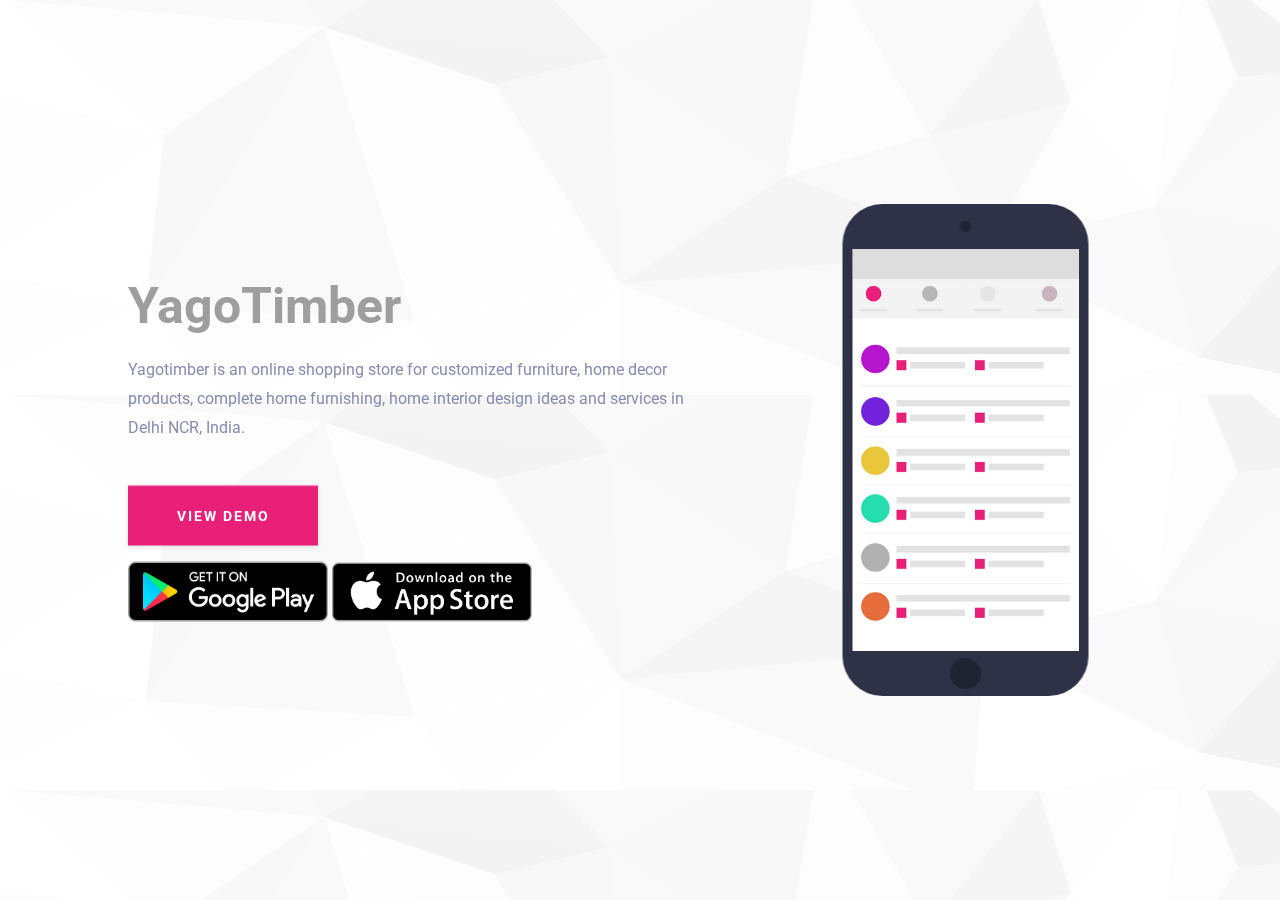
<file: index.html>
<!doctype html>
<html lang="en" class="no-js">
<head>
	<meta charset="UTF-8">
	<meta name="viewport" content="width=device-width, initial-scale=1">

	<link href='http://fonts.googleapis.com/css?family=Roboto:400,100,700' rel='stylesheet' type='text/css'>
	<link rel="icon" href="img/favicon.ico">
	<link rel="stylesheet" href="css/reset.css"> <!-- CSS reset -->
	<link rel="stylesheet" href="css/style.css"> <!-- Resource style -->

	<script src="js/modernizr.js"></script> <!-- Modernizr -->

	<title>Yagotimber</title>
</head>
<body>
	<header class="cd-header">
		<div id="cd-logo"><img src="img/cd-logo.svg" alt="Logo"></div>
		<div id="cd-action">
            <!--<a target="_blank" href="https://play.google.com/store/apps/details?id=com.ionicframework.yagostudiofrontend349326" class="btn">Download</a>-->

            <a target="_blank" href="https://play.google.com/store/apps/details?id=com.ionicframework.yagostudiofrontend349326"><img src="img/google-play-badge.png" alt="" width="150"></a>

            <a target="_blank" href="https://play.google.com/store/apps/details?id=com.ionicframework.yagostudiofrontend349326"><img src="img/app-store%20(1).png" alt="" width="150"></a>

        </div>

	</header>

	<main class="cd-main-content">
		<div class="cd-product-intro">
			<h1>YagoTimber</h1>
			<p>Yagotimber is an online shopping store for customized furniture, home decor products, complete home furnishing, home interior design ideas and services in Delhi NCR, India.</p>
			<!--<div class="cd-triggers">-->

            <a href="#cd-product-tour" class="btn salmon" data-type="cd-tour">View Demo</a>
            <br>
            <br>

				<a target="_blank" href="https://play.google.com/store/apps/details?id=com.ionicframework.yagostudiofrontend349326"><img src="img/google-play-badge.png" alt="" width="200"></a>

            <a target="_blank" href="https://play.google.com/store/apps/details?id=com.ionicframework.yagostudiofrontend349326"><img src="img/app-store%20(1).png" alt="" width="200"></a>


			<!--</div>-->
		</div> <!-- cd-product-intro -->

		<div id="cd-product-tour">
			<ul>
				<li class="cd-single-item cd-active">
					<div class="cd-caption">
						<h2>Schedule appointment: </h2>
						<p>Schedule an appointment with YAGO designers and share your requirements and budget.
						</p>
					</div>
					<div class="cd-image-container">
						<div>
							<div class="cd-phone-frame"></div>
							<div class="cd-image-wrapper">
								<img src="img/slide1.png" data-video="video/video-1" alt="Screen Preview 1">
							</div>
						</div>
					</div>
				</li>
				<li class="cd-single-item cd-not-visible cd-move-right">
					<div class="cd-caption">
						<h2>Design visualization</h2>
						<p>The designer works on your requirements and prepares design concept visualization specifically for your space along with approximate BOQ. This helps you get a clear idea, what exactly Yagotimber is likely to provide you within the approximate budget. This process usually takes 48 hours from the date of the meeting.
						</p>
					</div>
					<div class="cd-image-container">
						<div>
							<div class="cd-phone-frame"></div>
							<div class="cd-image-wrapper">
								<img src="img/slide2.png" data-video="video/video-2" alt="Screen Preview 2">
							</div>
						</div>
					</div>
				</li>
				<li class="cd-single-item cd-not-visible cd-move-right">
					<div class="cd-caption">
						<h2>Concept Design:</h2>
						<p>Get fully customized 2D and 3D designs as per your requirements along with an exact BOQ as per the finalized designs. This will approximately take 3-4 weeks depending on the size of the apartment and scope of work.
						</p>
					</div>
					<div class="cd-image-container">
						<div>
							<div class="cd-phone-frame"></div>
							<div class="cd-image-wrapper">
								<img src="img/slide3.png" data-video="video/video-3" alt="Screen Preview 3">
							</div>
						</div>
					</div>
				</li>

                <li class="cd-single-item cd-not-visible cd-move-right">
                    <div class="cd-caption">
                        <h2>Execution:</h2>
                        <p>A Project manager and his team of Implementation experts will be assigned to you, to implement the designs as per the specifications. Everything will be delivered to your doorstep and assembled in 4-6 weeks (from the date of final design approval), to help translate the 3D look into reality.
                        </p>
                    </div>
                    <div class="cd-image-container">
                        <div>
                            <div class="cd-phone-frame"></div>
                            <div class="cd-image-wrapper">
                                <img src="img/slide3.png" data-video="video/video-3" alt="Screen Preview 3">
                            </div>
                        </div>
                    </div>
                </li>

                <li class="cd-single-item cd-not-visible cd-move-right">
                    <div class="cd-caption">
                        <h2>Sit, back & Relax</h2>
                        <p>You will get regular updates of project development, along with WIP images.
                        </p>
                    </div>
                    <div class="cd-image-container">
                        <div>
                            <div class="cd-phone-frame"></div>
                            <div class="cd-image-wrapper">
                                <img src="img/slide3.png" data-video="video/video-3" alt="Screen Preview 3">
                            </div>
                        </div>
                    </div>
                </li>



            </ul>
		</div> <!-- cd-product-tour -->

		<div class="cd-slider-nav">
			<a class="cd-prev" href="#0">Previous</a>
			<a class="cd-next" href="#0">Next</a>
		</div> <!-- cd-slider-nav -->

		<div class="cd-loader"></div> <!-- top loading bar -->
	</main>
<script src="js/jquery-2.1.1.js"></script>
<script src="js/main.js"></script> <!-- Resource jQuery -->
</body>
</html>
</file>
<file: css/style.css>
/* --------------------------------

Primary style

-------------------------------- */
html * {
  -webkit-font-smoothing: antialiased;
  -moz-osx-font-smoothing: grayscale;
}

*, *::after, *::before {
  -webkit-box-sizing: border-box;
  -moz-box-sizing: border-box;
  box-sizing: border-box;
}

*::after, *::before {
  content: '';
}

body {
  font-size: 100%;
  font-family: "Roboto", sans-serif;
  color: #878cb0;
  /*background-color: #3f435f;*/
  background: url("../img/bg-footer.png");
}

a {
  color: #f58780;
  text-decoration: none;
}

img {
  max-width: 100%;
}

h1, h2 {
  color: #9E9E9E;
}

/* --------------------------------

Modules - reusable parts of our design

-------------------------------- */
.btn {
  display: inline-block;
  text-align: center;
  text-transform: uppercase;
  font-weight: bold;
  font-size: 12px;
  font-size: 0.75rem;
  color: #ffffff;
  background-color: #696f9b;
  box-shadow: 0 1px 6px rgba(0, 0, 0, 0.1), inset 0 1px 0 rgba(255, 255, 255, 0.2);
  -webkit-transition: background-color 0.2s;
  -moz-transition: background-color 0.2s;
  transition: background-color 0.2s;
}
.no-touch .btn:hover {
  background-color: #787ea5;
}
.btn.salmon {
  background-color: #E82078;
}
.no-touch .btn.salmon:hover {
  background-color: #e86ea2;

}
@media only screen and (min-width: 1070px) {
  .btn {
    font-size: 14px;
    font-size: 0.875rem;
    letter-spacing: 2px;
  }
}

/* --------------------------------

Main components

-------------------------------- */
html, body {
  /* important for .cd-main-content 100% height to work */
  height: 100%;
}

.cd-header {
  position: fixed;
  top: 0;
  left: 0;
  z-index: 3;
  width: 100%;
  height: 50px;
  background-color: #2b2d40;
  overflow: hidden;
  /* Force Hardware Acceleration in WebKit */
  -webkit-transform: translateZ(0);
  -moz-transform: translateZ(0);
  -ms-transform: translateZ(0);
  -o-transform: translateZ(0);
  transform: translateZ(0);
  -webkit-backface-visibility: hidden;
  backface-visibility: hidden;
  -webkit-transform: translateY(-100%);
  -moz-transform: translateY(-100%);
  -ms-transform: translateY(-100%);
  -o-transform: translateY(-100%);
  transform: translateY(-100%);
  -webkit-transition: -webkit-transform 0.3s;
  -moz-transition: -moz-transform 0.3s;
  transition: transform 0.3s;
}
.cd-header:after {
  content: "";
  display: table;
  clear: both;
}
.cd-header #cd-logo {
  float: left;
  margin: 18px 0 0 5%;
}
.cd-header #cd-logo img {
  display: block;
  width: 60px;
  height: 18px;
}
.cd-header #cd-action {
  display: inline-block;
  float: right;
  margin: 10px 5% 0 0;
}
.cd-header .btn {
  height: 30px;
  line-height: 30px;
  padding: 0 2em;
}
.cd-header.slide-down {
  -webkit-transform: translateY(0);
  -moz-transform: translateY(0);
  -ms-transform: translateY(0);
  -o-transform: translateY(0);
  transform: translateY(0);
}
@media only screen and (min-width: 1070px) {
  .cd-header {
    height: 90px;
    background-color: transparent;
  }
  .cd-header #cd-logo {
    margin-top: 32px;
    font-size: 28px;
    font-size: 1.75rem;
  }
  .cd-header #cd-logo img {
    width: 80px;
    height: 25px;
  }
  .cd-header #cd-action {
    margin: 20px 5% 0 0;
  }
  .cd-header .btn {
    height: 50px;
    line-height: 50px;
  }
}

.cd-main-content {
  overflow: hidden;
  max-width: 1440px;
  margin: 0 auto;
}
@media only screen and (min-width: 1070px) {
  .cd-main-content {
    position: relative;
    height: 100%;
    min-height: 500px;
    padding: 0 10%;
  }
}

.cd-product-intro {
  padding: 50px 5%;
  text-align: center;
}
.cd-product-intro h1 {
  margin-bottom: 10px;
  font-weight: 100;
  font-size: 25px;
  font-size: 1.5625rem;
  font-weight: 700;
  line-height: 1.2;
}
.cd-product-intro p {
  padding: 0 0 20px;
  font-size: 14px;
  font-size: 0.875rem;
  line-height: 1.8;
  max-width: 560px;
  margin: 0 auto;
}
.cd-product-intro .cd-triggers:after {
  content: "";
  display: table;
  clear: both;
}
.cd-product-intro .btn {
  width: 120px;
  height: 40px;
  line-height: 40px;
  margin-right: 8px;
}
@media only screen and (min-width: 480px) {
  .cd-product-intro {
    padding: 50px 10%;
  }
}
@media only screen and (min-width: 850px) {
  .cd-product-intro {
    padding: 50px 15%;
  }
}
@media only screen and (min-width: 1070px) {
  .cd-product-intro {
    /* Force Hardware Acceleration in WebKit */
    -webkit-transform: translateZ(0);
    -moz-transform: translateZ(0);
    -ms-transform: translateZ(0);
    -o-transform: translateZ(0);
    transform: translateZ(0);
    -webkit-backface-visibility: hidden;
    backface-visibility: hidden;
    position: absolute;
    top: 50%;
    -webkit-transform: translateY(-50%);
    -moz-transform: translateY(-50%);
    -ms-transform: translateY(-50%);
    -o-transform: translateY(-50%);
    transform: translateY(-50%);
    left: 10%;
    width: 50%;
    padding: 0;
    text-align: left;
    -webkit-transition: -webkit-transform 0.3s, opacity 0.3s;
    -moz-transition: -moz-transform 0.3s 0s, opacity 0.3s;
    transition: transform 0.3s, opacity 0.3s;
  }
  .is-product-tour .cd-product-intro {
    opacity: 0;
    -webkit-transform: translateY(-50%) translateX(-50%);
    -moz-transform: translateY(-50%) translateX(-50%);
    -ms-transform: translateY(-50%) translateX(-50%);
    -o-transform: translateY(-50%) translateX(-50%);
    transform: translateY(-50%) translateX(-50%);
  }
  .cd-product-intro h1 {
    font-size: 50px;
    font-size: 3.125rem;
  }
  .cd-product-intro p {
    font-size: 16px;
    font-size: 1rem;
    padding: 10px 0 44px;
    margin: 0;
  }
  .cd-product-intro .btn {
    margin-right: 15px;
    width: 190px;
    height: 60px;
    line-height: 60px;
  }
}

#cd-product-tour {
  position: relative;
}
@media only screen and (min-width: 1070px) {
  #cd-product-tour {
    width: 100%;
    max-width: 850px;
    margin: 0 auto;
    height: 500px;
    top: 50%;
    left: 0;
    -webkit-transform: translateZ(0);
    -moz-transform: translateZ(0);
    -ms-transform: translateZ(0);
    -o-transform: translateZ(0);
    transform: translateZ(0);
    -webkit-transform: translateY(-50%) translateX(75%);
    -moz-transform: translateY(-50%) translateX(75%);
    -ms-transform: translateY(-50%) translateX(75%);
    -o-transform: translateY(-50%) translateX(75%);
    transform: translateY(-50%) translateX(75%);
    -webkit-transition: -webkit-transform 0.3s;
    -moz-transition: -moz-transform 0.3s;
    transition: transform 0.3s;
  }
  .is-product-tour #cd-product-tour {
    -webkit-transform: translateY(-50%) translateX(0);
    -moz-transform: translateY(-50%) translateX(0);
    -ms-transform: translateY(-50%) translateX(0);
    -o-transform: translateY(-50%) translateX(0);
    transform: translateY(-50%) translateX(0);
  }
  #cd-product-tour > ul {
    height: 100%;
    width: 100%;
  }
}

.cd-single-item {
  /* product tour - single list item */
  padding: 50px 5% 120px;
  width: 100%;
  text-align: center;
  border-top: 1px solid #494e6e;
}
.cd-single-item h2 {
  margin-bottom: 15px;
  font-size: 22px;
  font-size: 1.375rem;
}
.cd-single-item p {
  padding: 10px 0 50px;
  font-size: 14px;
  font-size: 0.875rem;
  line-height: 1.6;
}
@media only screen and (min-width: 480px) {
  .cd-single-item {
    padding: 50px 10% 120px;
  }
}
@media only screen and (min-width: 850px) {
  .cd-single-item {
    padding: 50px 15% 120px;
  }
  .cd-single-item:after {
    content: "";
    display: table;
    clear: both;
  }
  .cd-single-item .cd-caption {
    width: 50%;
    float: left;
    margin-top: 180px;
  }
  .cd-single-item:nth-child(2n) .cd-caption {
    float: right;
  }
}
@media only screen and (min-width: 1070px) {
  .cd-single-item {
    position: absolute;
    top: 50%;
    -webkit-transform: translateY(-50%);
    -moz-transform: translateY(-50%);
    -ms-transform: translateY(-50%);
    -o-transform: translateY(-50%);
    transform: translateY(-50%);
    left: 0;
    text-align: left;
    border-top: none;
    padding: 0;
    visibility: visible;
  }
  .cd-single-item.cd-not-visible {
    /*need to create a specific class to change visibility value due to a Firefox bug*/
    /*CSS transition/animation fails when parent element changes visibility attribute*/
    visibility: hidden;
  }
  .cd-single-item h2 {
    font-size: 48px;
    font-size: 3rem;
    font-weight: 300;
  }
  .cd-single-item p {
    font-size: 16px;
    font-size: 1rem;
    line-height: 1.5;
    max-width: 600px;
  }
  .cd-single-item .cd-caption {
    width: 60%;
    float: right;
    margin: 80px 0 0 5%;
    opacity: 0;
    -webkit-transform: translateZ(0);
    -moz-transform: translateZ(0);
    -ms-transform: translateZ(0);
    -o-transform: translateZ(0);
    transform: translateZ(0);
    -webkit-transition: -webkit-transform 0.3s, opacity 0.3s;
    -moz-transition: -moz-transform 0.3s 0s, opacity 0.3s;
    transition: transform 0.3s, opacity 0.3s;
  }
  .is-product-tour .cd-single-item.cd-active .cd-caption {
    opacity: 1;
  }
  .cd-single-item.cd-move-right .cd-caption {
    -webkit-transform: translateX(100px);
    -moz-transform: translateX(100px);
    -ms-transform: translateX(100px);
    -o-transform: translateX(100px);
    transform: translateX(100px);
  }
}

.cd-image-container {
  /*wrapper for image (and video - desktop only)*/
  max-width: 226px;
  margin: 0 auto;
  padding-top: 50px;
}
.cd-image-container > div {
  position: relative;
}
.cd-image-container img {
  display: block;
}
.cd-image-container video {
  display: none;
}
@media only screen and (min-width: 850px) {
  .cd-image-container {
    float: right;
  }
  .cd-single-item:nth-child(2n) .cd-image-container {
    float: left;
  }
}
@media only screen and (min-width: 1070px) {
  .cd-image-container {
    height: 402px;
    width: 35%;
    float: left;
    max-width: none;
    padding-top: 0;
  }
  .cd-image-container > div {
    display: inline-block;
    max-width: 100%;
    max-height: 100%;
  }
  .cd-image-container img {
    height: 402px;
    -webkit-transition: -webkit-transform 0.3s;
    -moz-transition: -moz-transform 0.3s;
    transition: transform 0.3s;
    -webkit-transform: translateZ(0);
    -moz-transform: translateZ(0);
    -ms-transform: translateZ(0);
    -o-transform: translateZ(0);
    transform: translateZ(0);
  }
  .cd-image-container video {
    /*not inserted in html - will be loaded through jQuery*/
    display: block;
    position: absolute;
    width: 402px;
    left: 50%;
    top: 50%;
    bottom: auto;
    right: auto;
    z-index: 1;
    -webkit-transition: -webkit-transform 0.3s;
    -moz-transition: -moz-transform 0.3s;
    transition: transform 0.3s;
    -webkit-transform: translateZ(0);
    -moz-transform: translateZ(0);
    -ms-transform: translateZ(0);
    -o-transform: translateZ(0);
    transform: translateZ(0);
    -webkit-transform: translateX(-50%) translateY(-50%) rotate(-90deg);
    -moz-transform: translateX(-50%) translateY(-50%) rotate(-90deg);
    -ms-transform: translateX(-50%) translateY(-50%) rotate(-90deg);
    -o-transform: translateX(-50%) translateY(-50%) rotate(-90deg);
    transform: translateX(-50%) translateY(-50%) rotate(-90deg);
  }
  .cd-move-right .cd-image-container img {
    -webkit-transform: translateX(100%);
    -moz-transform: translateX(100%);
    -ms-transform: translateX(100%);
    -o-transform: translateX(100%);
    transform: translateX(100%);
  }
  .cd-move-right .cd-image-container video {
    -webkit-transform: translateX(50%) translateY(-50%) rotate(-90deg);
    -moz-transform: translateX(50%) translateY(-50%) rotate(-90deg);
    -ms-transform: translateX(50%) translateY(-50%) rotate(-90deg);
    -o-transform: translateX(50%) translateY(-50%) rotate(-90deg);
    transform: translateX(50%) translateY(-50%) rotate(-90deg);
  }
}

.cd-phone-frame {
  /* Phone in CSS */
  -webkit-box-sizing: content-box;
  -moz-box-sizing: content-box;
  box-sizing: content-box;
  position: absolute;
  top: -45px;
  left: -10px;
  width: 100%;
  height: 100%;
  border-color: #2f3246;
  border-style: solid;
  border-width: 45px 10px;
  border-radius: 2.5em;
  -webkit-backface-visibility: hidden;
  backface-visibility: hidden;
}
.cd-phone-frame::after, .cd-phone-frame::before {
  /*these are the iPhone circle elements*/
  position: absolute;
  left: 50%;
  right: auto;
  -webkit-transform: translateX(-50%);
  -moz-transform: translateX(-50%);
  -ms-transform: translateX(-50%);
  -o-transform: translateX(-50%);
  transform: translateX(-50%);
  -webkit-backface-visibility: hidden;
  backface-visibility: hidden;
  background-color: #202331;
  border-radius: 50%;
}
.cd-phone-frame::before {
  height: 11px;
  width: 11px;
  top: -28px;
}
.cd-phone-frame::after {
  height: 31px;
  width: 31px;
  bottom: -38px;
}

.cd-image-wrapper {
  position: relative;
  overflow: hidden;
  z-index: 2;
}

.cd-slider-nav {
  /* product discover slider navigation */
  display: none;
  position: fixed;
  bottom: 0;
  left: 0;
  z-index: 1;
  width: 100%;
  height: 80px;
}
.cd-slider-nav:after {
  content: "";
  display: table;
  clear: both;
}
.cd-slider-nav a {
  position: relative;
  display: block;
  height: 100%;
  width: 50%;
  float: left;
  overflow: hidden;
  text-indent: 100%;
  white-space: nowrap;
  color: transparent;
  background: #353850;
}
.no-touch .cd-slider-nav a:hover {
  background: #2f3246;
}
.cd-slider-nav a::before {
  /*this is the bacgrounf arrow - we have been used a before element to change the opacity on hover*/
  position: absolute;
  left: 50%;
  top: 50%;
  bottom: auto;
  right: auto;
  -webkit-transform: translateX(-50%) translateY(-50%);
  -moz-transform: translateX(-50%) translateY(-50%);
  -ms-transform: translateX(-50%) translateY(-50%);
  -o-transform: translateX(-50%) translateY(-50%);
  transform: translateX(-50%) translateY(-50%);
  width: 24px;
  height: 16px;
  opacity: .2;
  background: url(../img/cd-arrow.svg) no-repeat center center;
  -webkit-backface-visibility: hidden;
  backface-visibility: hidden;
  -webkit-transition: opacity 0.2s;
  -moz-transition: opacity 0.2s;
  transition: opacity 0.2s;
}
.no-touch .cd-slider-nav a:hover::before {
  opacity: 1;
}
.cd-slider-nav .cd-next {
  border-left: 1px solid #3f435f;
}
.cd-slider-nav .cd-next::before {
  -webkit-transform: translateX(-50%) translateY(-50%) rotate(180deg);
  -moz-transform: translateX(-50%) translateY(-50%) rotate(180deg);
  -ms-transform: translateX(-50%) translateY(-50%) rotate(180deg);
  -o-transform: translateX(-50%) translateY(-50%) rotate(180deg);
  transform: translateX(-50%) translateY(-50%) rotate(180deg);
}
@media only screen and (min-width: 1070px) {
  .cd-slider-nav {
    display: block;
  }
  .cd-slider-nav a {
    visibility: hidden;
    opacity: 0;
    -webkit-transition: opacity 0.3s 0s, visibility 0s 0.3s, background 0.2s;
    -moz-transition: opacity 0.3s 0s, visibility 0s 0.3s, background 0.2s;
    transition: opacity 0.3s 0s, visibility 0s 0.3s, background 0.2s;
  }
  .is-product-tour .cd-slider-nav a {
    visibility: visible;
    opacity: 1;
    -webkit-transition: opacity 0.3s 0s, visibility 0s 0s, background 0.2s;
    -moz-transition: opacity 0.3s 0s, visibility 0s 0s, background 0.2s;
    transition: opacity 0.3s 0s, visibility 0s 0s, background 0.2s;
  }
  .is-product-tour .cd-slider-nav a.cd-inactive {
    visibility: hidden;
    opacity: 0;
    -webkit-transition: opacity 0.3s 0s, visibility 0s 0.3s, background 0.2s;
    -moz-transition: opacity 0.3s 0s, visibility 0s 0.3s, background 0.2s;
    transition: opacity 0.3s 0s, visibility 0s 0.3s, background 0.2s;
  }
}

.cd-loader {
  /*top loading bar*/
  position: fixed;
  top: 0;
  left: 0;
  height: 3px;
  width: 0;
  background-color: #f58780;
  display: none;
}
</file>
